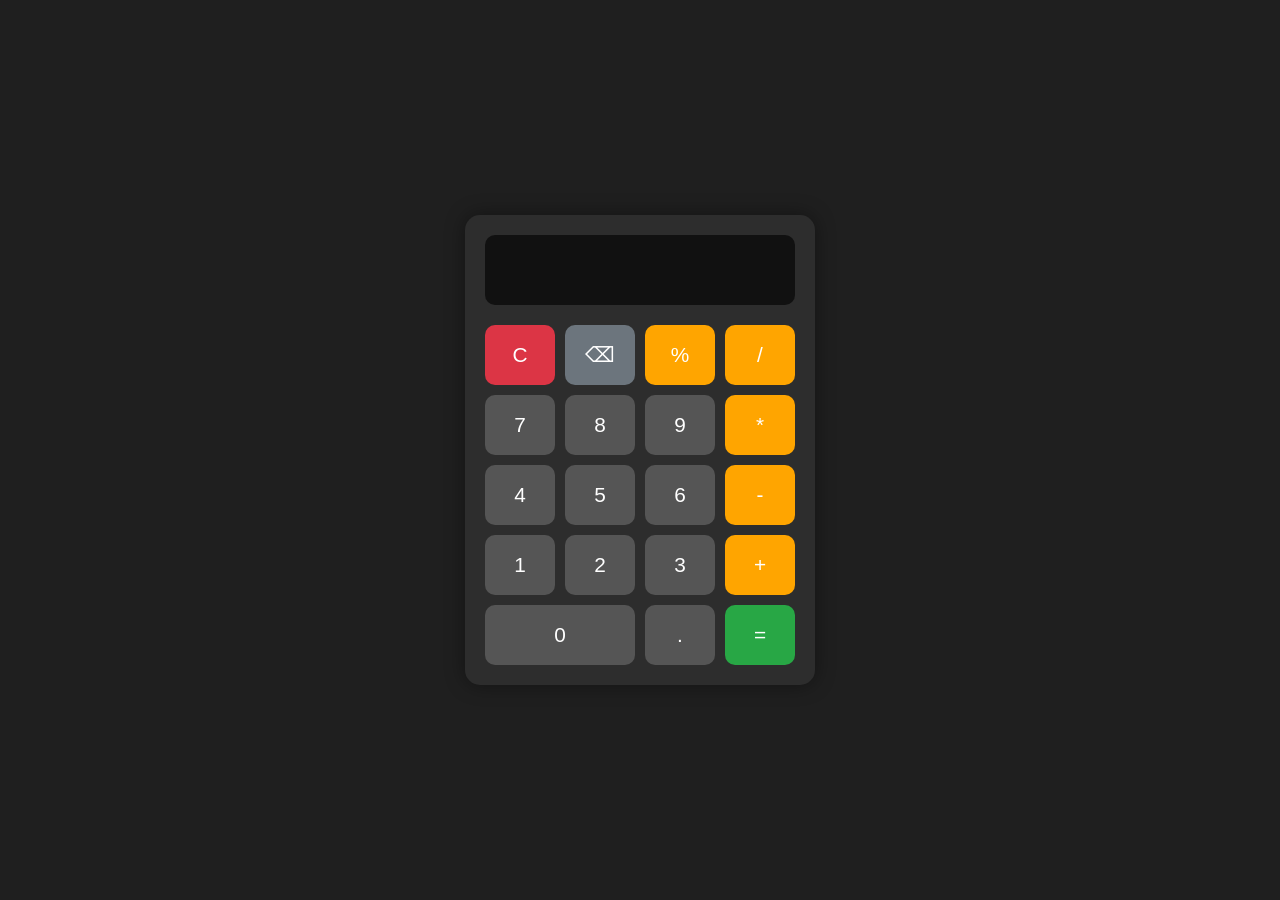
<file: calculator-eval-function/index.html>
<!doctype html>
<html lang="en">
  <head>
    <meta charset="UTF-8" />
    <meta name="viewport" content="width=device-width, initial-scale=1.0" />
    <title>JavaScript Calculator</title>
    <link rel="stylesheet" href="style.css" />
  </head>
  <body>
    <div class="calculator">
      <input id="display" readonly />

      <div class="buttons">
        <button onclick="clearDisplay()" class="clear">C</button>
        <button onclick="deleteLast()" class="delete">⌫</button>
        <button onclick="appendToDisplay('%')" class="operator">%</button>
        <button onclick="appendToDisplay('/')" class="operator">/</button>

        <button onclick="appendToDisplay('7')" class="number">7</button>
        <button onclick="appendToDisplay('8')" class="number">8</button>
        <button onclick="appendToDisplay('9')" class="number">9</button>
        <button onclick="appendToDisplay('*')" class="operator">*</button>

        <button onclick="appendToDisplay('4')" class="number">4</button>
        <button onclick="appendToDisplay('5')" class="number">5</button>
        <button onclick="appendToDisplay('6')" class="number">6</button>
        <button onclick="appendToDisplay('-')" class="operator">-</button>

        <button onclick="appendToDisplay('1')" class="number">1</button>
        <button onclick="appendToDisplay('2')" class="number">2</button>
        <button onclick="appendToDisplay('3')" class="number">3</button>
        <button onclick="appendToDisplay('+')" class="operator">+</button>

        <button onclick="appendToDisplay('0')" class="number zero">0</button>
        <button onclick="appendToDisplay('.')" class="decimal">.</button>
        <button onclick="calculate()" class="equals">=</button>
      </div>
    </div>

    <script src="script.js"></script>
  </body>
</html>
</file>
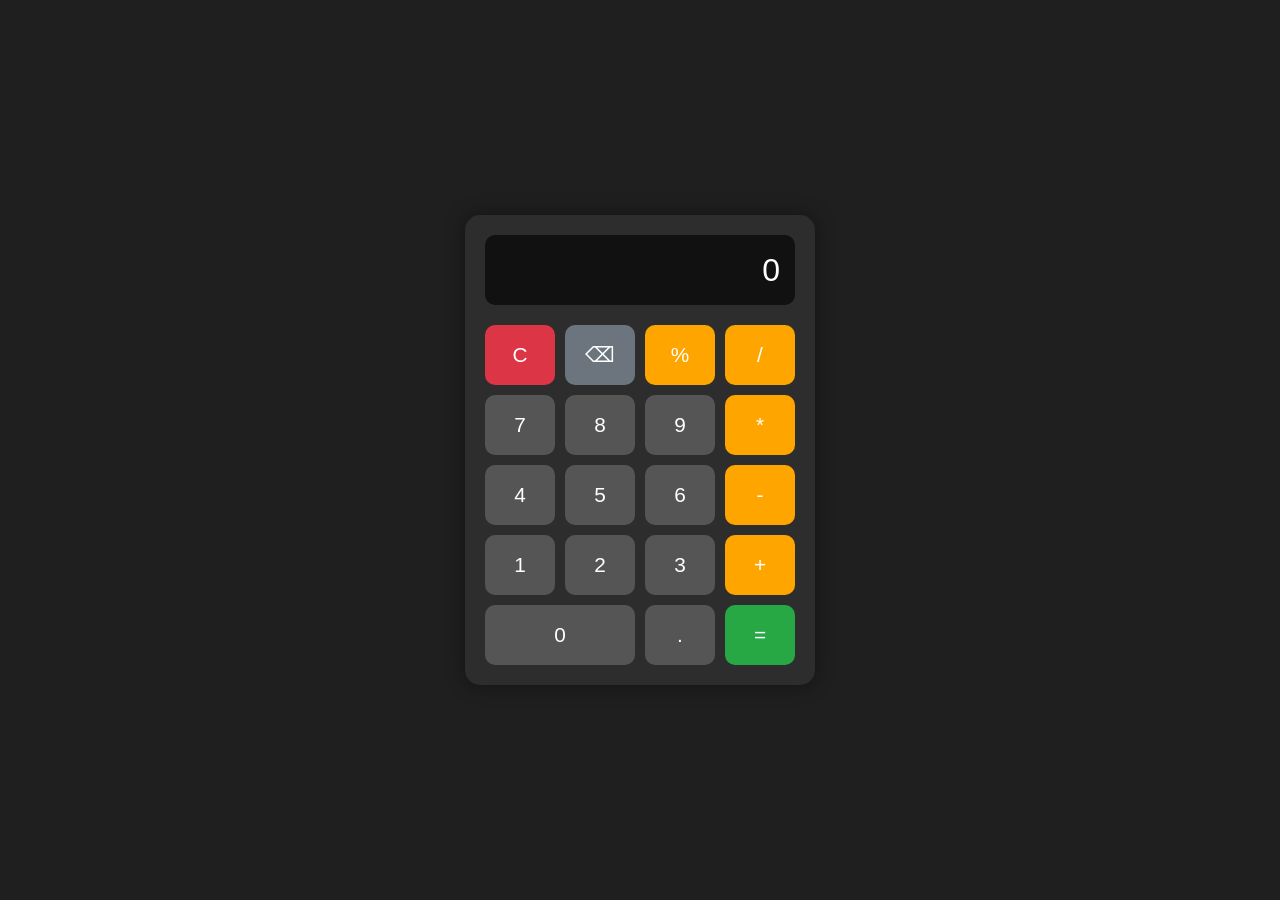
<file: calculator-no-eval-function/calculator.html>
<!doctype html>
<html lang="en">
  <head>
    <meta charset="UTF-8" />
    <meta name="viewport" content="width=device-width, initial-scale=1.0" />
    <title>JavaScript Calculator</title>
    <link rel="stylesheet" href="style.css" />
  </head>
  <body>
    <div class="calculator">
      <input type="text" class="display" value="0" readonly- />

      <div class="buttons">
        <button class="clear">C</button>
        <button class="delete">⌫</button>
        <button class="operator">%</button>
        <button class="operator">/</button>

        <button class="number">7</button>
        <button class="number">8</button>
        <button class="number">9</button>
        <button class="operator">*</button>

        <button class="number">4</button>
        <button class="number">5</button>
        <button class="number">6</button>
        <button class="operator">-</button>

        <button class="number">1</button>
        <button class="number">2</button>
        <button class="number">3</button>
        <button class="operator">+</button>

        <button class="number zero">0</button>
        <button class="decimal">.</button>
        <button class="equals">=</button>
      </div>
    </div>

    <script src="calculator.js"></script>
  </body>
</html>
</file>
<file: calculator-eval-function/style.css>
*{
    margin:0;
    padding:0;
    box-sizing:border-box;
    font-family:Arial, Helvetica, sans-serif;
}

body{
    background:#1f1f1f;
    display:flex;
    justify-content:center;
    align-items:center;
    height:100vh;
}

.calculator{
    width:350px;
    background:#2d2d2d;
    padding:20px;
    border-radius:15px;
    box-shadow:0 0 20px rgba(0,0,0,.4);
}

#display{
    width:100%;
    height:70px;
    margin-bottom:20px;
    border:none;
    border-radius:10px;
    background:#111;
    color:white;
    font-size:2rem;
    text-align:right;
    padding:15px;
}

.buttons{
    display:grid;
    grid-template-columns:repeat(4,1fr);
    gap:10px;
}

button{
    height:60px;
    border:none;
    border-radius:10px;
    font-size:1.3rem;
    cursor:pointer;
    transition:.2s;
}

button:hover{
    transform:scale(1.05);
}

.number,
.decimal{
    background:#555;
    color:white;
}

.operator{
    background:orange;
    color:white;
}

.equals{
    background:#28a745;
    color:white;
}

.clear{
    background:#dc3545;
    color:white;
}

.delete{
    background:#6c757d;
    color:white;
}

.zero{
    grid-column:span 2;
}
</file>
<file: calculator-no-eval-function/style.css>
* {
  margin: 0;
  padding: 0;
  box-sizing: border-box;
  font-family: Arial, Helvetica, sans-serif;
}

body {
  background: #1f1f1f;
  display: flex;
  justify-content: center;
  align-items: center;
  height: 100vh;
}

.calculator {
  width: 350px;
  background: #2d2d2d;
  padding: 20px;
  border-radius: 15px;
  box-shadow: 0 0 20px rgba(0, 0, 0, 0.4);
}

.display {
  width: 100%;
  height: 70px;
  margin-bottom: 20px;
  border: none;
  border-radius: 10px;
  background: #111;
  color: white;
  font-size: 2rem;
  text-align: right;
  padding: 15px;
}

.buttons {
  display: grid;
  grid-template-columns: repeat(4, 1fr);
  gap: 10px;
}

button {
  height: 60px;
  border: none;
  border-radius: 10px;
  font-size: 1.3rem;
  cursor: pointer;
  transition: 0.2s;
}

button:hover {
  transform: scale(1.05);
}

.number,
.decimal {
  background: #555;
  color: white;
}

.operator {
  background: orange;
  color: white;
}

.equals {
  background: #28a745;
  color: white;
}

.clear {
  background: #dc3545;
  color: white;
}

.delete {
  background: #6c757d;
  color: white;
}

.zero {
  grid-column: span 2;
}
</file>
